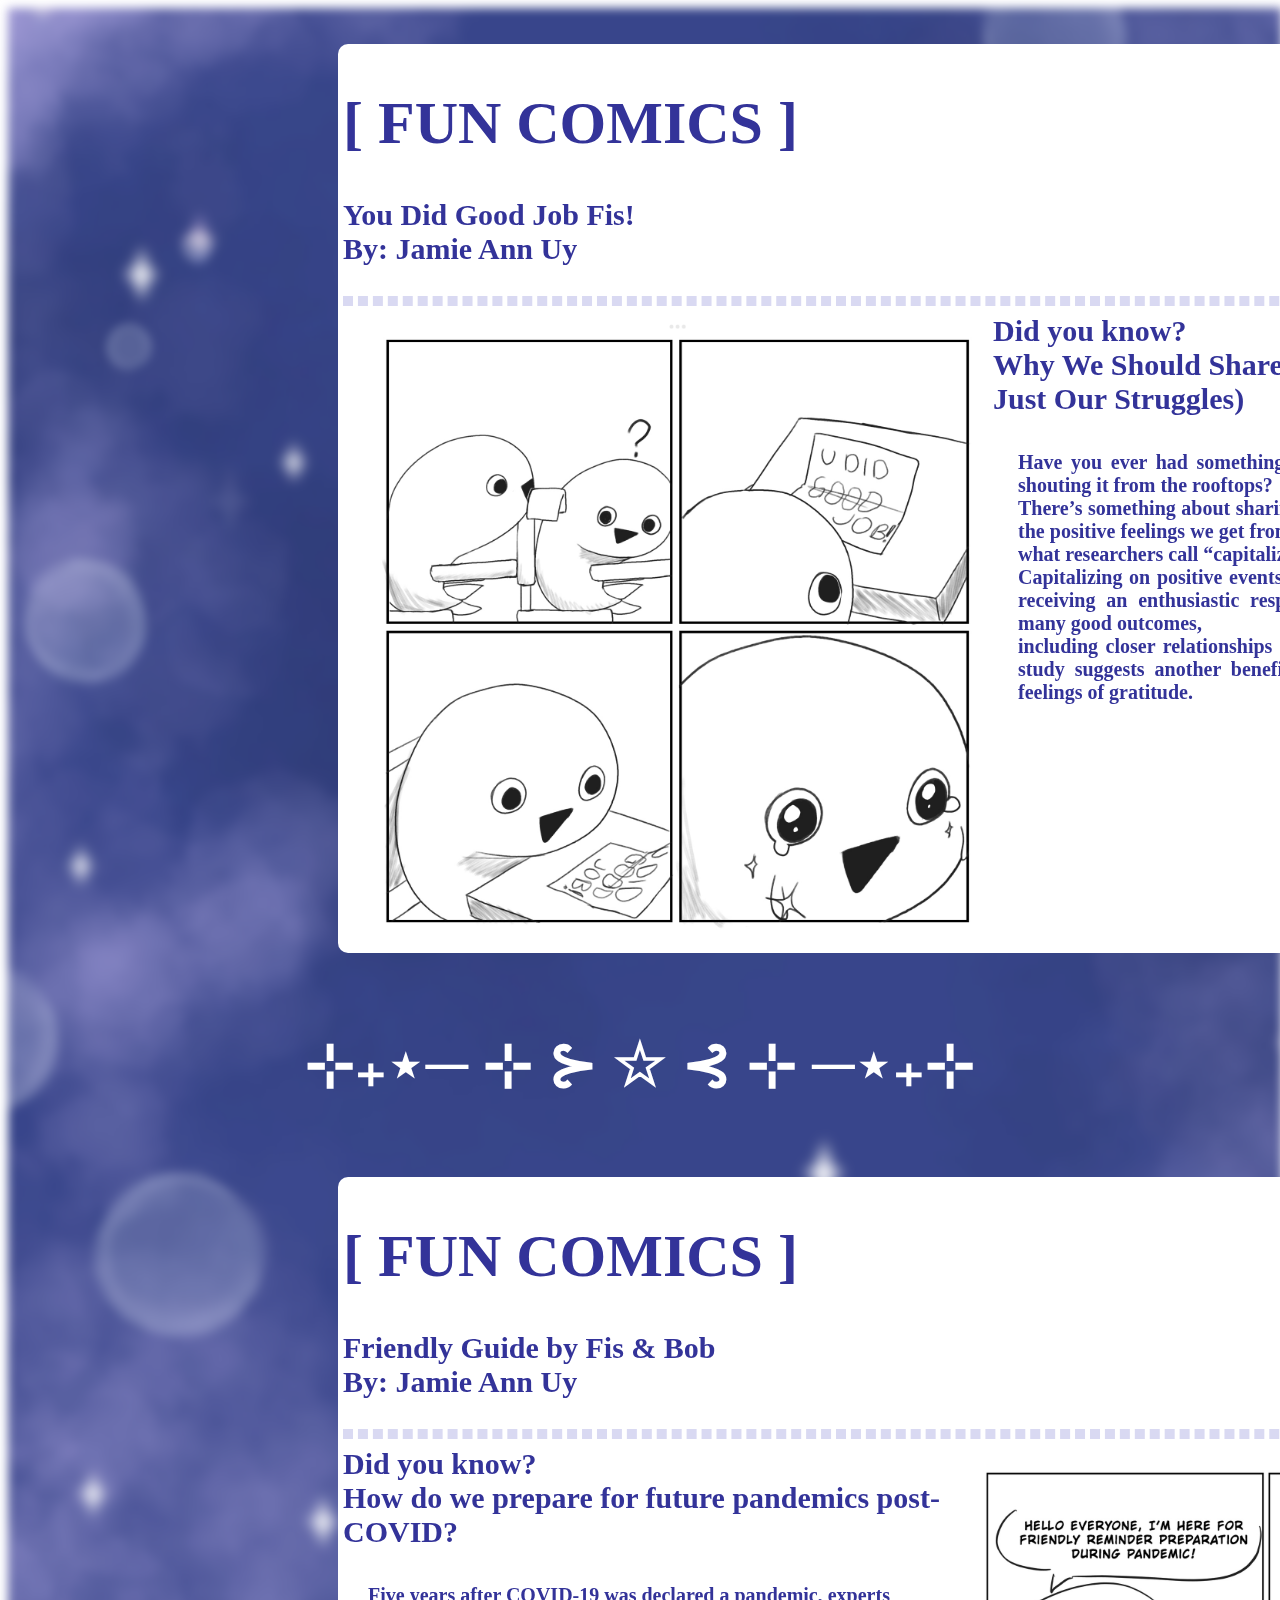
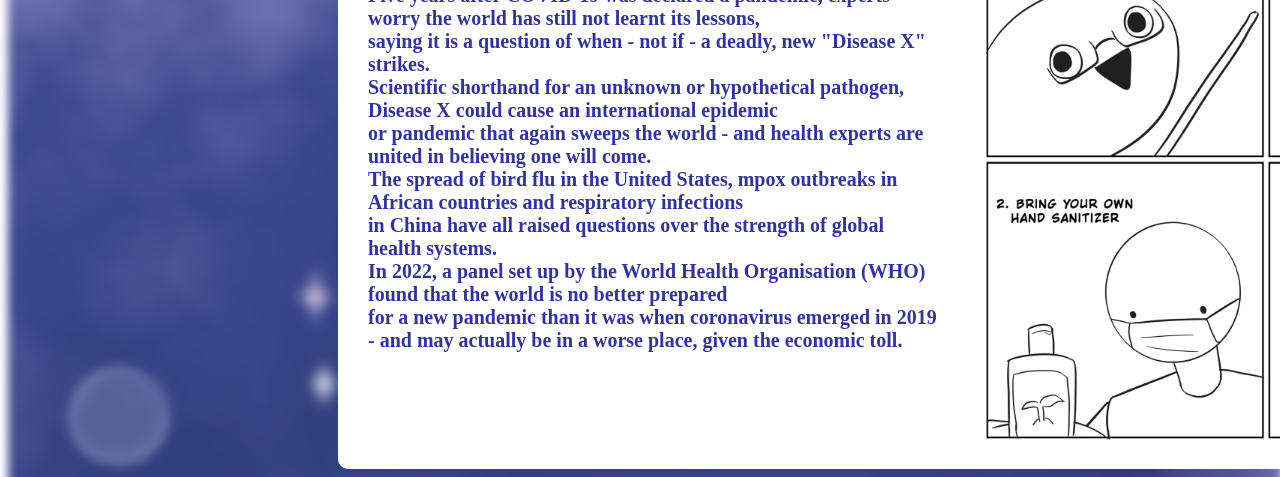
<file: comics.html>
<html>
<title>Comics</title>
<head>
<style>
	div.background{
	  position: fixed;
	  height: 320%;
	  width: 99.5%;
	  background-image: url("IMG_0406.jpeg");
	  background-size: cover;
	  background-position: center;
	  filter: blur(5px);
	  z-index: -1;
	}
	
	div.csborder1{
	margin-left:330px;
	width:1250;
	border: 0px solid;
	border-radius:10px;
	padding:5px;
	background-color:white;
	text-align:left;
	}
	
	p.comic1,h4{
	margin-left:20px;
	border: 0px solid;
	border-radius:10px;
	padding:5px;
    }
	
	.border-hr-dashed{
		border: 5px dashed #d9d9f2;
	}
	
	h1{
	color:#333399;
	font-family: Cursive;
	font-size:60;
	}
	
	h3{
	color:#333399;
	font-family:Cursive;
	font-size:30;
	}
	
	h4{
	color:#333399;
	font-family:Cursive;
	font-size:20;
	}
	
	a{
	text-decoration:none;
    }
</style>
</head>

<body>
<div class="background"></div>
<br></br>
  <div class="csborder1">
    <h1 style="text-align:left;">[ FUN COMICS ]</h1>
	 <h3 style="text-align:left;">You Did Good Job Fis!<br>By: Jamie Ann Uy</h3>
	   <hr class="border-hr-dashed">
	    <table width="100%"; cellpadding=0; cellspacing=0 border=0>
	     <tr>
	       <td width="20%" valign="top" align="left">
		        <a href="IMG_0426.jpeg">
	         <p class="comic1"><img src="IMG_0426.jpeg" width=620></p>
			    </a>
		   </td>
	       <td width="90%" valign="top" align="left">
		        <a href="https://greatergood.berkeley.edu/article/item/why_we_should_share_our_good_news_not_just_our_struggles">
		          <h3 style="text-align:left;">Did you know?<br>Why We Should Share Our Good News (Not Just Our Struggles)</h3>
			    </a>
				<h4 style="text-align:justify;">
				 Have you ever had something good happen to you and felt like shouting it from the rooftops? <br>
				 There’s something about sharing good news that seems to enhance the positive feelings we get from happy events in our lives, which is what researchers call “capitalization.”<br>
				 Capitalizing on positive events by sharing them with others—and receiving an enthusiastic response in return—has been tied to many good outcomes,<br>
				 including closer relationships and greater happiness. Now, a new study suggests another benefit of sharing the good stuff: more feelings of gratitude.
				</h4>
		    </td>
		  </tr>
		</table>
  </div>
 <br></br>
<h1 style="color:white; text-align:center;">⊹₊⋆─ ⊹ ⊱ ☆ ⊰ ⊹ ─⋆₊⊹</h1>
 <br></br>
  <div class="csborder1">
    <h1 style="text-align:left;">[ FUN COMICS ]</h1>
	 <h3 style="text-align:left;">Friendly Guide by Fis & Bob <br>By: Jamie Ann Uy</h3>
	   <hr class="border-hr-dashed">
	    <table width="100%"; cellpadding=0; cellspacing=0 border=0>
	     <tr>
		    <td width="70%" valign="top" align="left">
		        <a href="https://www.context.news/money-power-people/is-the-world-ready-for-another-pandemic">
		          <h3 style="text-align:left;">Did you know?<br>How do we prepare for future pandemics post-COVID?</h3>
			    </a>
				<h4 style="text-align:left;">
				 Five years after COVID-19 was declared a pandemic, experts worry the world has still not learnt its lessons,<br> saying it is a question of when - not if - a deadly, new "Disease X" strikes.<br>
				 Scientific shorthand for an unknown or hypothetical pathogen, Disease X could cause an international epidemic <br>or pandemic that again sweeps the world - and health experts are united in believing one will come.<br>
				 The spread of bird flu in the United States, mpox outbreaks in African countries and respiratory infections <br>in China have all raised questions over the strength of global health systems.<br>
				 In 2022, a panel set up by the World Health Organisation (WHO) found that the world is no better prepared <br>for a new pandemic than it was when coronavirus emerged in 2019 - and may actually be in a worse place, given the economic toll.<br>
				</h4>
		    </td>
	        <td width="20%" valign="top" align="right">
		        <a href="IMG_0426.jpeg">
	         <p class="comic1"><img src="IMG_0436.jpeg" width=620></p>
			    </a>
		    </td>
		  </tr>
		</table>
   </div>
</body>
</html>
</file>
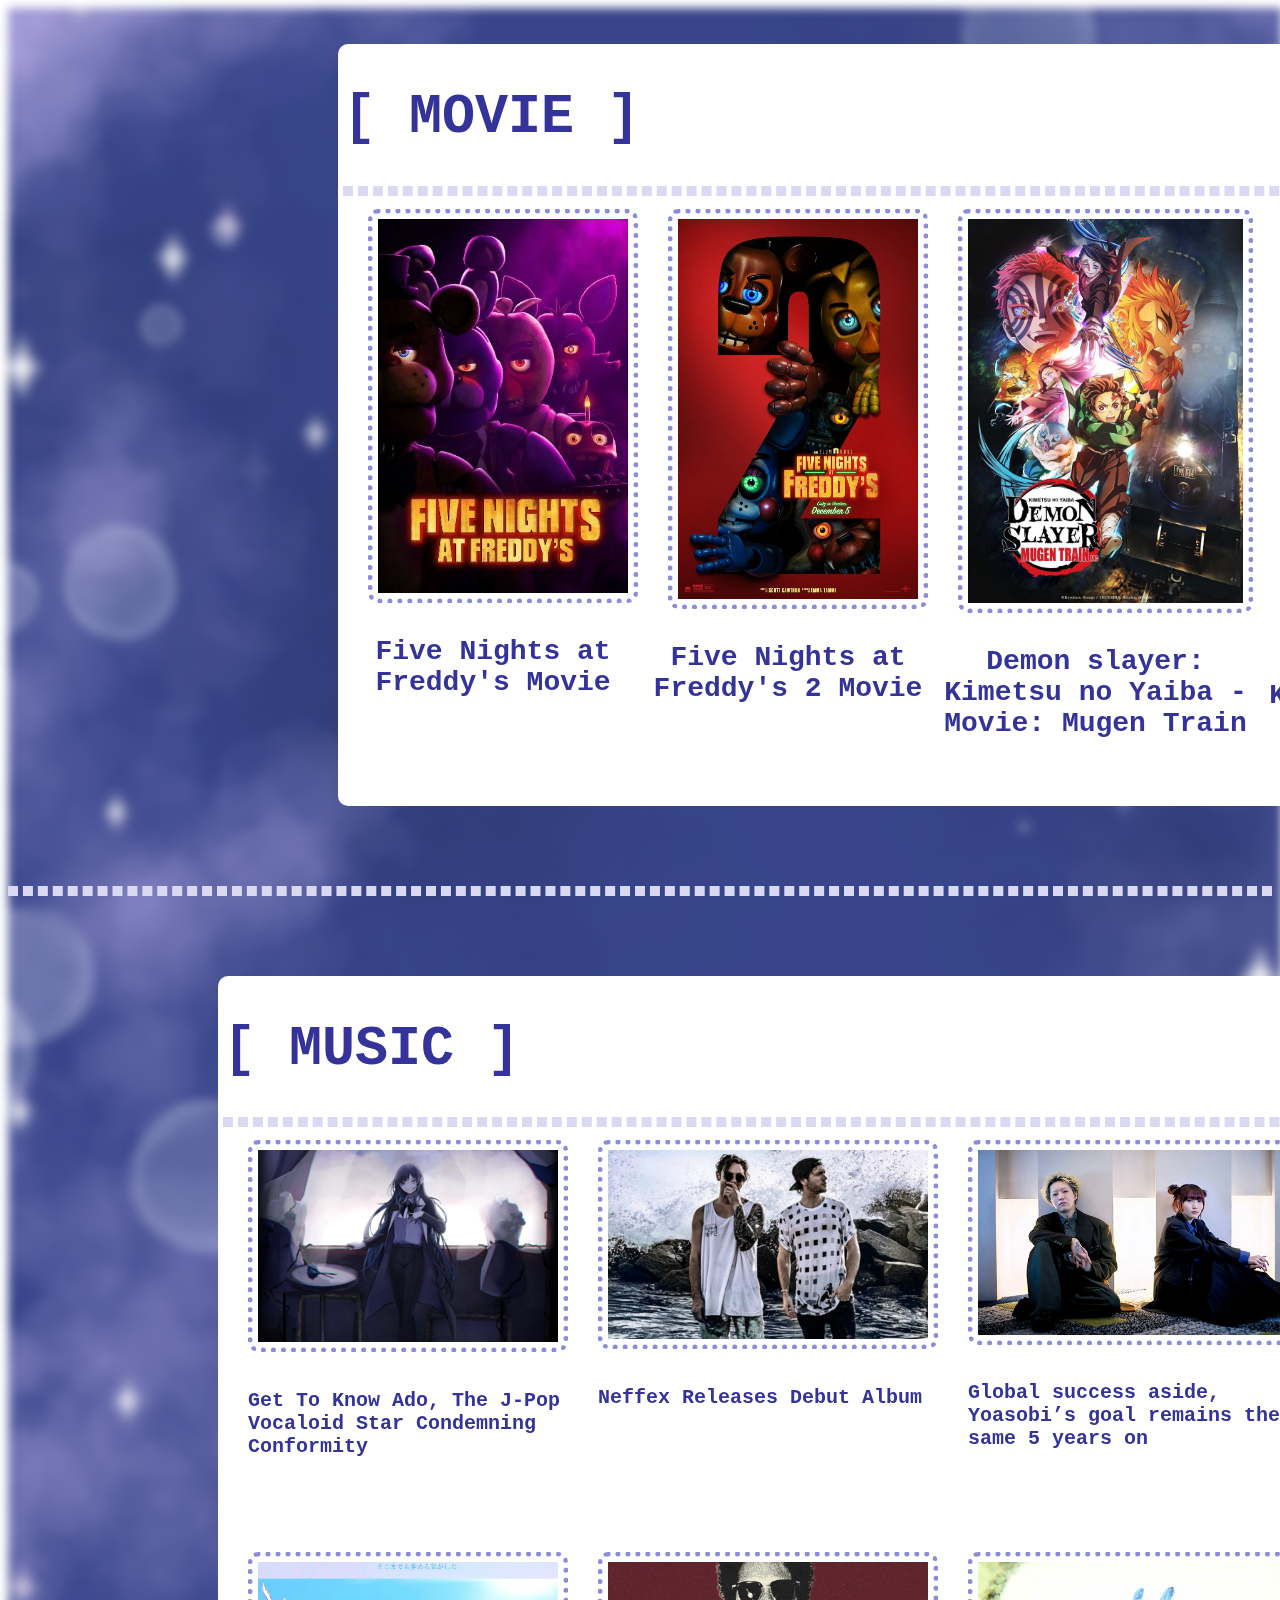
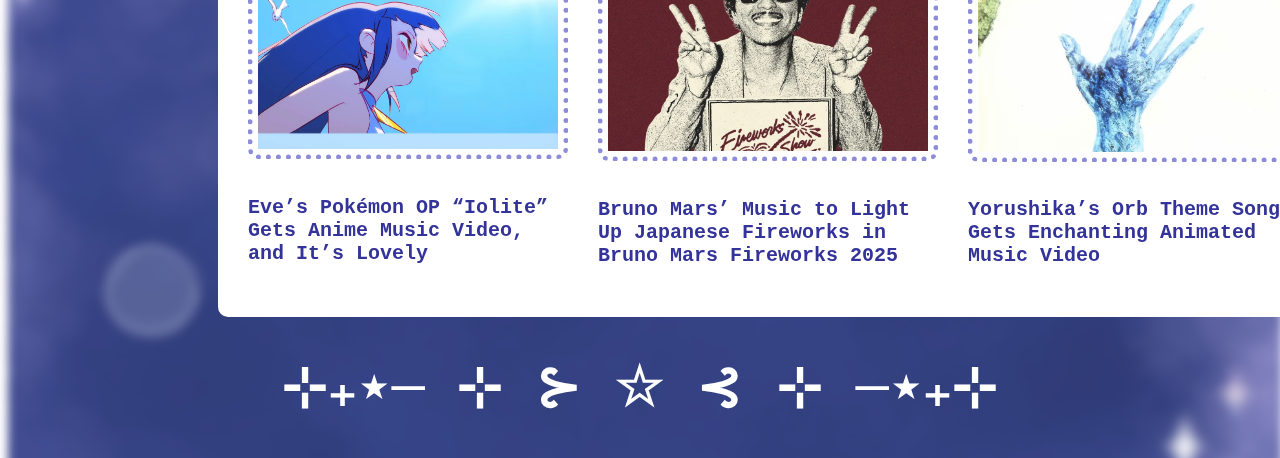
<file: entertainment.html>
<html>
<title>entertainment (movie and music)</title>
<head>
<link rel="stylesheet" type="text/css" href="button-entertainment.css">
<style>
	div.background{
	  position: fixed;
	  height: 300%;
	  width: 99.5%;
	  background-image: url("IMG_0406.jpeg");
	  background-size: cover;
	  background-position: center;
	  filter: blur(5px);
	  z-index: -1;
	}
	
	h1{
	color:#333399;
	font-family:Courier;
	font-size:55;
	}
	
	h3{
	color:#333399;
	font-family:Courier;
	font-size:28;
	}
	
	h4{
	color:#333399;
	font-family:Courier;
	font-size:20;
	}
	
	.border-hr-dashed{
		border: 5px dashed #d9d9f2;
	}
</style>
</head>
<body>
<div class="background"></div>
<br></br>
  <div class="enborder1">
    <h1 style="text-align:left;">[ MOVIE ]</h1>
	  <hr class="border-hr-dashed">
	    <table width="30%"; cellpadding=0; cellspacing=0 border=0>
	     <tr>
	       <td width="20%" valign="top" align="left">
		    <a href="https://freddy-fazbears-pizza.fandom.com/wiki/Five_Nights_at_Freddy%27s_(Film)">
	         <p class="movie1"><img src="IMG_0383.jpeg" width=250 class="image"></p>
			     <h3><center>Five Nights at Freddy's Movie</center></h3>
			   </a>
		   </td>
		   <td width="20%" valign="top" align="left">
		    <a href="https://freddy-fazbears-pizza.fandom.com/wiki/Five_Nights_at_Freddy%27s_2_(Film)">
	         <p class="movie2"><img src="IMG_0384.jpeg" width=240 class="image"> </p>
			     <h3><center>Five Nights at Freddy's 2 Movie</center></h3>
			   </a>
		   </td>
		   <td width="20%" valign="top" align="left">
		    <a href="https://www.themoviedb.org/movie/635302">
	         <p class="movie3"><img src="IMG_0397.jpeg" width=275 class="image"> </p>
			     <h3><center>Demon slayer: Kimetsu no Yaiba - Movie: Mugen Train</center></h3>
			   </a>
		   </td>
		   <td width="20%" valign="top" align="left">
		    <a href="https://www.boxofficemojo.com/title/tt32820897/">
	         <p class="movie4"><img src="IMG_0391.jpeg" width=275 class="image"> </p>
			     <h3><center>Demon slayer: Kimetsu no Yaiba - Movie: Infinity castle part 1</center></h3>
			   </a>
		   </td>
		 </tr>
		</table>
  </div>
  <br></br><br></br>
  <hr class="border-hr-dashed">
  <br></br><br></br>
  <div class="enborder2">
    <h1 style="text-align:left;">[ MUSIC ]</h1>
	  <hr class="border-hr-dashed">
	  <table width="30%"; cellpadding=0; cellspacing=0 border=0>
	     <tr>
	       <td width="20%" valign="top" align="left">
		    <a href="https://www.grammy.com/news/get-to-know-ado-j-pop-vocaloid-star-new-album-zanmu">
	         <p class="music1"><img src="IMG_0410.jpeg" width=300 class="image"></p>
			     <h4>Get To Know Ado, The J-Pop Vocaloid Star Condemning Conformity</h4>
			   </a>
		   </td>
		   <td width="20%" valign="top" align="left">
		    <a href="https://www.the360mag.com/neffex-releases-debut-album/">
	         <p class="music2"><img src="IMG_0402.jpeg" width=320 class="image"> </p>
			     <h4>Neffex Releases Debut Album</h4>
			   </a>
		   </td>
		   <td width="20%" valign="top" align="left">
		    <a href="https://www.asahi.com/ajw/articles/15499926">
	         <p class="music3"><img src="IMG_0414.jpeg" width=330 class="image"> </p>
			     <h4>Global success aside, Yoasobi’s goal remains the same 5 years on</h4>
			   </a>
		   </td>
		   <td width="20%" valign="top" align="left">
		    <a href="https://www.grammy.com/news/imagine-dragons-songs-stories-believer-radioactive-thunder-enemy-mercury-act-1-2-new-album-2022-dan-reynolds-interview">
	         <p class="music4"><img src="IMG_0415.jpeg" width=300 class="image"> </p>
			     <h4>Inside Imagine Dragons' Biggest Hits: Dan Reynolds Details How "Believer," "Radioactive" & More Came To Be</h4>
			   </a>
		   </td>
		 </tr>
		</table>
	<br>
	  <table width="30%"; cellpadding=0; cellspacing=0 border=0>
	     <tr>
	       <td width="20%" valign="top" align="left">
		    <a href="https://anitrendz.net/news/2025/11/01/eves-pokemon-op-iolite-gets-anime-music-video-and-its-lovely">
	         <p class="music1"><img src="IMG_0416.jpeg" width=300 class="image"></p>
			     <h4>Eve’s Pokémon OP “Iolite” Gets Anime Music Video, and It’s Lovely</h4>
			   </a>
		   </td>
		   <td width="20%" valign="top" align="left">
		    <a href="https://niewmedia.com/en/news/080528/">
	         <p class="music2"><img src="IMG_0417.jpeg" width=320 class="image"> </p>
			     <h4>Bruno Mars’ Music to Light Up Japanese Fireworks in Bruno Mars Fireworks 2025</h4>
			   </a>
		   </td>
		   <td width="20%" valign="top" align="left">
		    <a href="https://anitrendz.net/news/2025/02/25/yorushikas-orb-theme-song-gets-enchanting-animated-music-video/">
	         <p class="music3"><img src="IMG_0418.jpeg" width=330 class="image"> </p>
			     <h4>Yorushika’s Orb Theme Song Gets Enchanting Animated Music Video</h4>
			   </a>
		   </td>
		   <td width="20%" valign="top" align="left">
		     <a href="https://therockrevival.com/rock-news/download-festival-2026-lineup-limp-bizkit-guns-n-roses-linkin-park-set-to-headline/">
	         <p class="music4"><img src="IMG_0419.jpeg" width=320 class="image"> </p>
			     <h4>Download Festival 2026 Lineup: Limp Bizkit, Guns N’ Roses, Linkin Park Set to Headline</h4>
			   </a>
		   </td>
		 </tr>
		</table>
  </div>
<h1 style="color:white; text-align:center;">⊹₊⋆─ ⊹ ⊱ ☆ ⊰ ⊹ ─⋆₊⊹</h1>
</body>
</html>
</file>
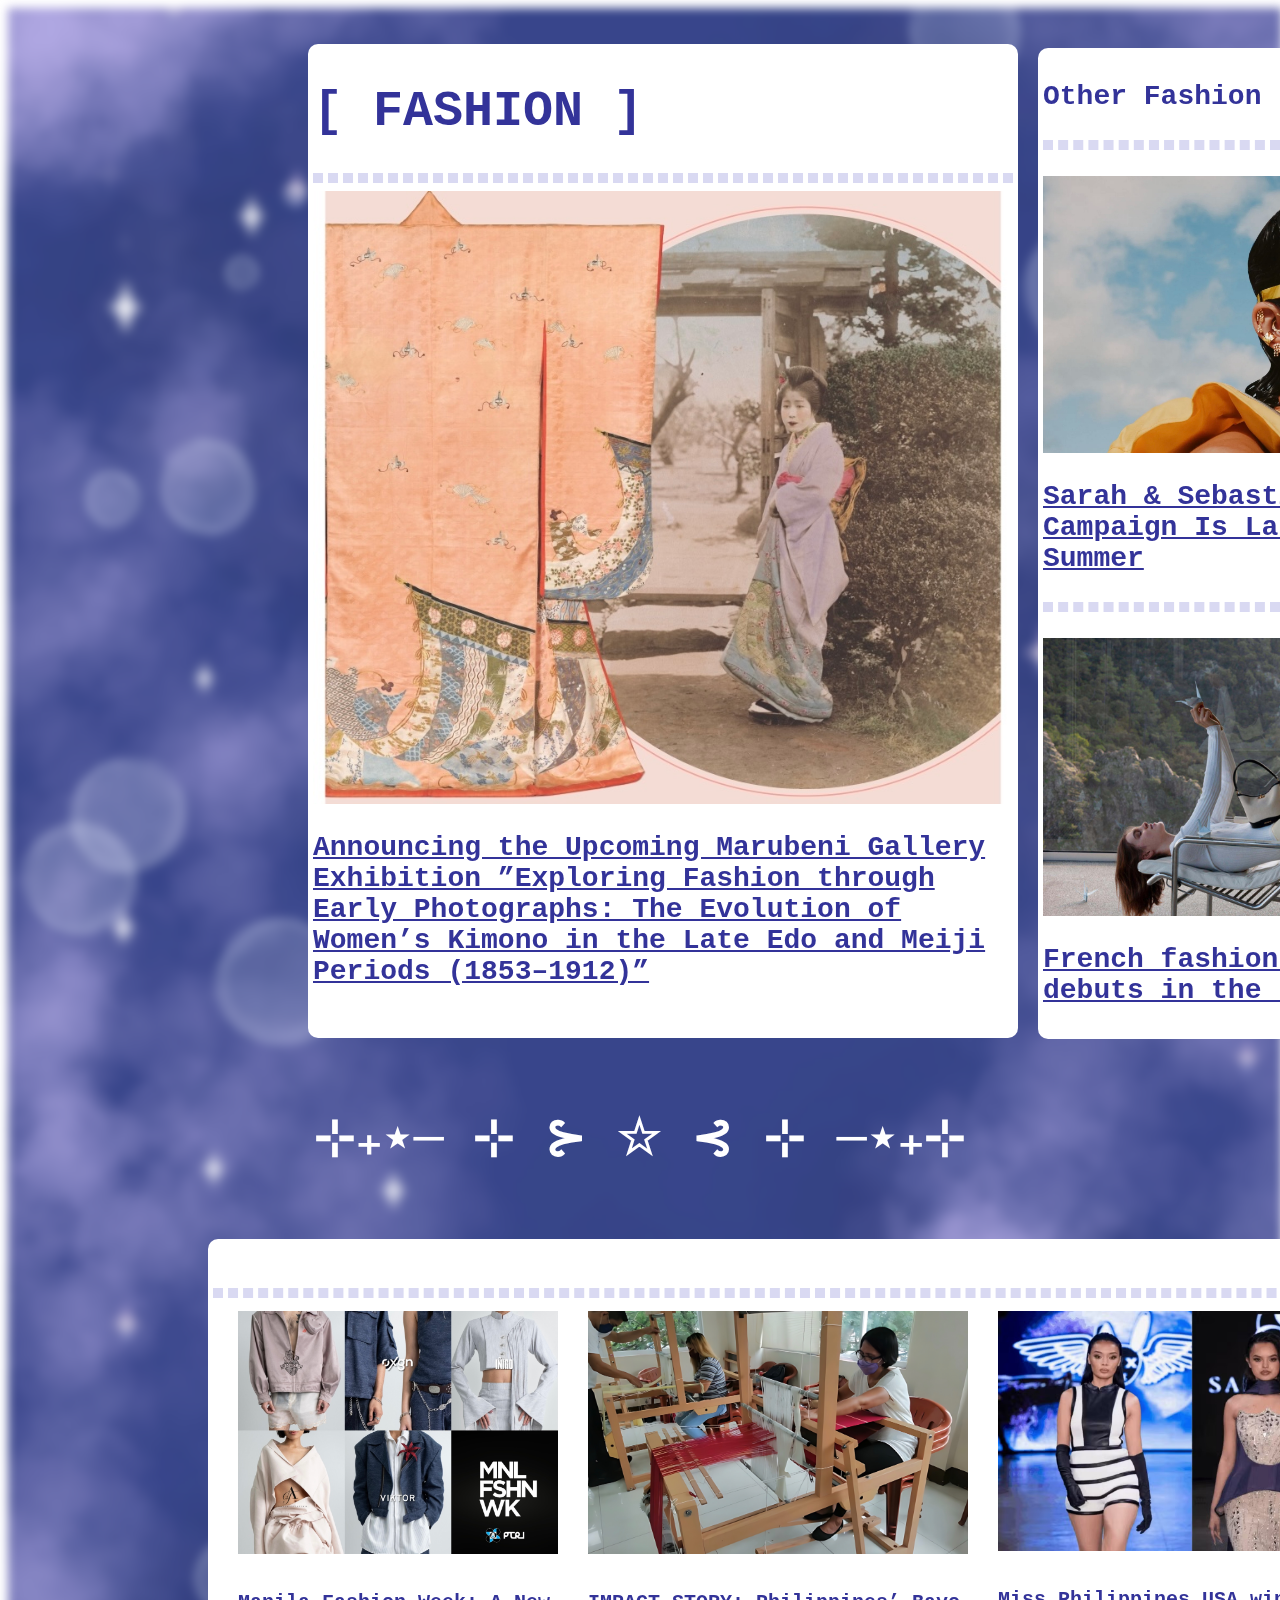
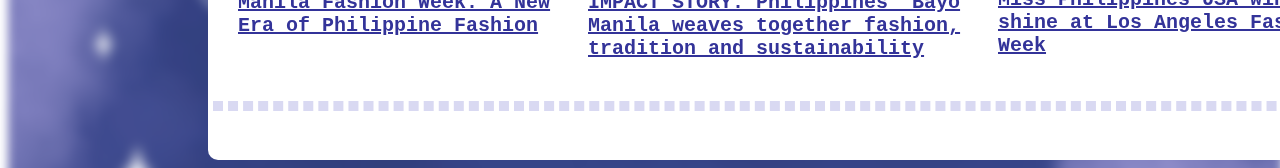
<file: fashion.html>
<html>
<title>Fashion</title>
<link rel="stylesheet" type="text/css" href="button-fashion.css">
<head>
<style>
div.background{
	  position: fixed;
	  height: 250%;
	  width: 99.5%;
	  background-image: url("IMG_0406.jpeg");
	  background-size: cover;
	  background-position: center;
	  filter: blur(5px);
	  z-index: -1;
	}
	
	h1{
	color:#333399;
	font-family:Courier;
	font-size:50;
	}
	
	h3{
	color:#333399;
	font-family:Courier;
	font-size:28;
	}
	
	h4{
	color:#333399;
	font-family:Courier;
	font-size:20;
	}
	
	.border-hr-dashed{
		border: 5px dashed #d9d9f2;
	}
</style>
</head>

<body>
<div class="background"></div>
<br><br>
	<div class="fashionborder1">
	   <h1 style="text-align:left;">[ FASHION ]</h1>
	     <hr class="border-hr-dashed">
	     <img src="IMG_0444.jpeg" width=700>
	  <a href="https://www.marubeni.com/en/news/2025/info/00036.html">
	  <h3 style="text-align:left;"><u>Announcing the Upcoming Marubeni Gallery Exhibition ”Exploring Fashion through Early Photographs: The Evolution of Women’s Kimono in the Late Edo and Meiji Periods (1853–1912)”</u></h3></a>
	  <br>
	</div>
	<div class="fashionborder2">
	  <h3 style="text-align:left;">Other Fashion</h3>
	     <hr class="border-hr-dashed"><br>
		  <a href="https://www.elle.com.au/fashion/fashion-and-beauty-news-november-2025/">
	     <img src="IMG_0445.jpeg" width=500>
	  <h3 style="text-align:left;"><u>Sarah & Sebastian’s Holiday Campaign Is Launching Us Into Summer</u></h3></a>
	     <hr class="border-hr-dashed"><br>
		 <a href="https://insideretail.asia/2025/06/25/french-fashion-label-sandro-debuts-in-the-philippines/">
		 <img src="IMG_0446.png" width=500>
	  <h3 style="text-align:left;"><u>French fashion label Sandro debuts in the Philippines</u></h3></a>
	</div>
	<br><br>
	<h1 style="color:white; text-align:center;">⊹₊⋆─ ⊹ ⊱ ☆ ⊰ ⊹ ─⋆₊⊹</h1>
	<br><br>
	<div class="fashionborder3">
	<br></br>
	     <hr class="border-hr-dashed">
		<table width="30%"; cellpadding=0; cellspacing=0 border=0>
	     <tr>
	       <td width="20%" valign="top" align="left">
		  <a href="https://philippinesgraphic.com.ph/2025/09/27/manila-fashion-week-a-new-era-of-philippine-fashion/">
	     <p class="fashion1"><img src="IMG_0449.jpeg" width=320>
	  <h4 style="text-align:left;"><u>Manila Fashion Week: A New Era of Philippine Fashion</u></h4></a>
	  <td width="20%" valign="top" align="left">
	      <a href="https://unglobalcompact.org/take-action/impact/philippines-bayo-manila-weaves-together-fashion-tradition-and-sustainability">
	     <p class="fashion2"><img src="IMG_0453.jpeg" width=380>
	  <h4 style="text-align:left;"><u>IMPACT STORY: Philippines’ Bayo Manila weaves together fashion, tradition and sustainability</u></h4></a>
	  <td width="20%" valign="top" align="left">
	      <a href="https://usa.inquirer.net/182334/miss-philippines-usa-winners-shine-at-los-angeles-fashion-week">
	     <p class="fashion3"><img src="IMG_0451.jpeg" width=390>
	  <h4 style="text-align:left;"><u>Miss Philippines USA winners shine at Los Angeles Fashion Week</u></h4></a>
	  <td width="20%" valign="top" align="left">
	      <a href="https://www.preview.ph/fashion/boggi-milano-flagship-store-philippines-a4573-20241024">
	     <p class="fashion4"><img src="IMG_0452.jpeg" width=270>
	  	  <h4 style="text-align:left;"><u>Boggi Milano Opens First Flagship Store in the Philippines</u></h4></a>
	     </tr>
		</table>
	  <hr class="border-hr-dashed">
	  <br></br>
	</div>
</body>
</html>
</file>
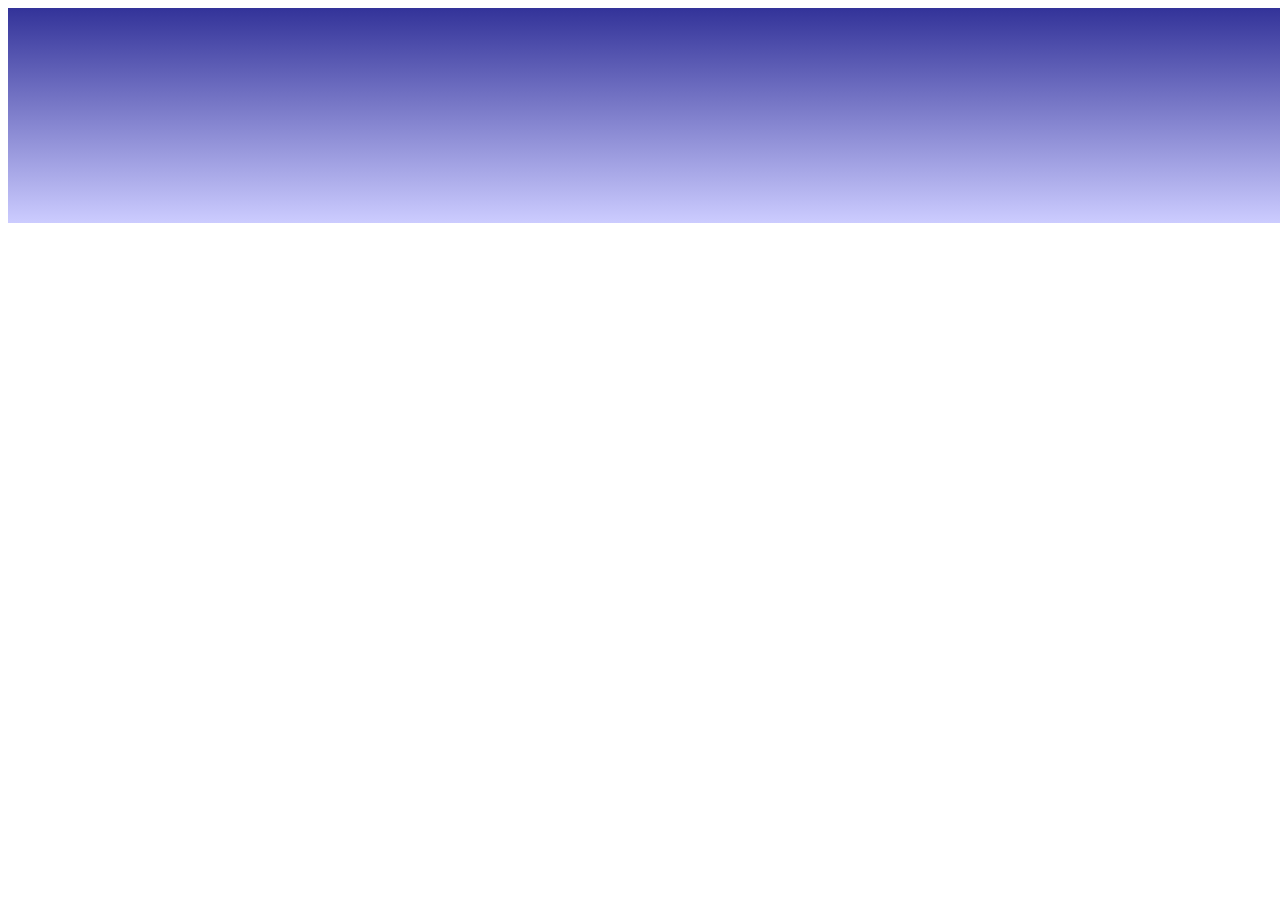
<file: index1.html>
<html>
<head>
<title>Kotori News</title>
<link rel="stylesheet" type="text/css" href="button.css">
</head>
<style>
	#grad1{
	  background-color: #333399;
	  background-image: linear-gradient(to top, #ccccff, #333399);
	  width: 1000vh;
	  background-repeat: no-repeat;
	}
</style>
<body>
<div id="grad1">
<table bordercolor=black border=0 cellpadding=30 cellspacing=10 align=center>
<tr>
	<th>
	<a class="logo" target="bottom" href="index2.html">
	<img src="IMG_0379.png" width=200>
	</a>
	</th>
	<th><p class="text"><a href="entertainment.html" target="bottom">Entertainment</a></th></p>
	<th><p class="text"><a href="comics.html" target="bottom">Comics</a></th></p>
	<th><p class="text"><a href="fashion.html" target="bottom">Fashion</a></th></p>
	<th><p class="text"><a href="sports.html" target="bottom">Sports</a></th><p>
</tr>
</table>
</div>
</body>
</html>
</file>
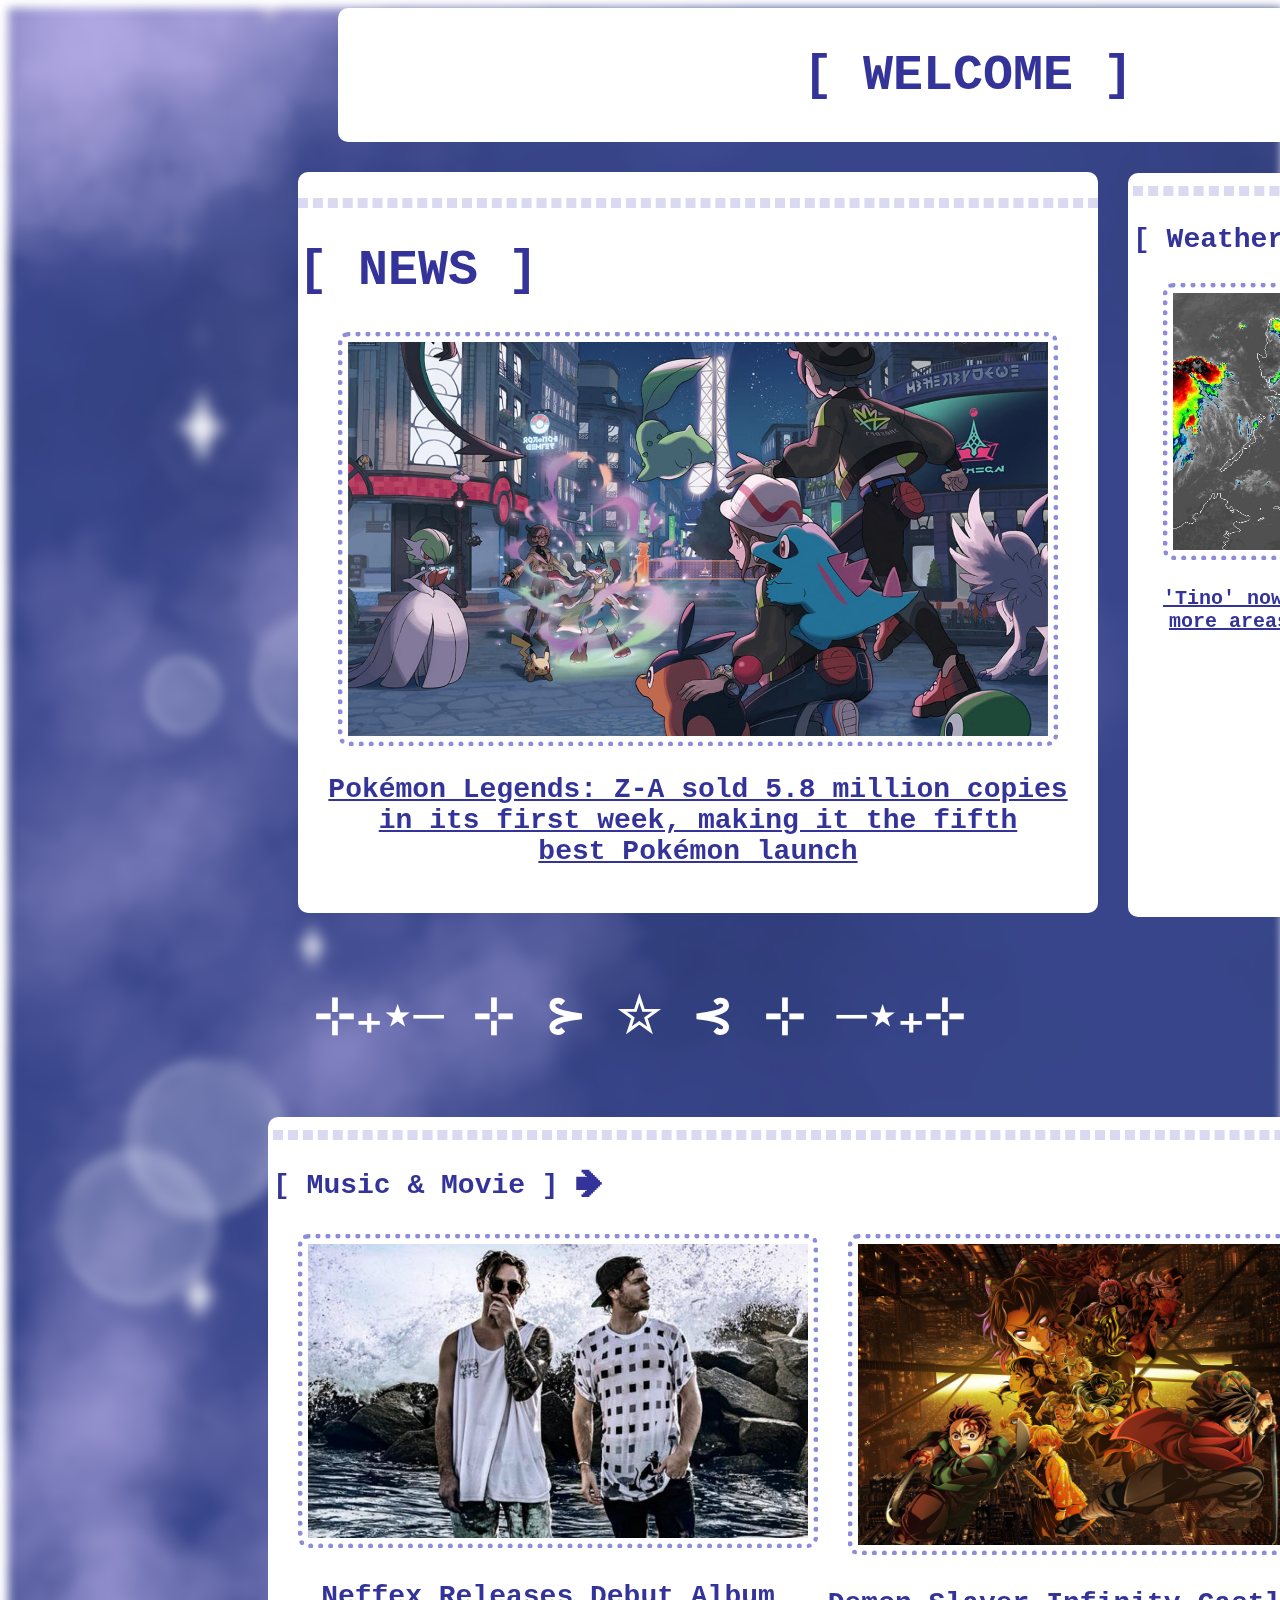
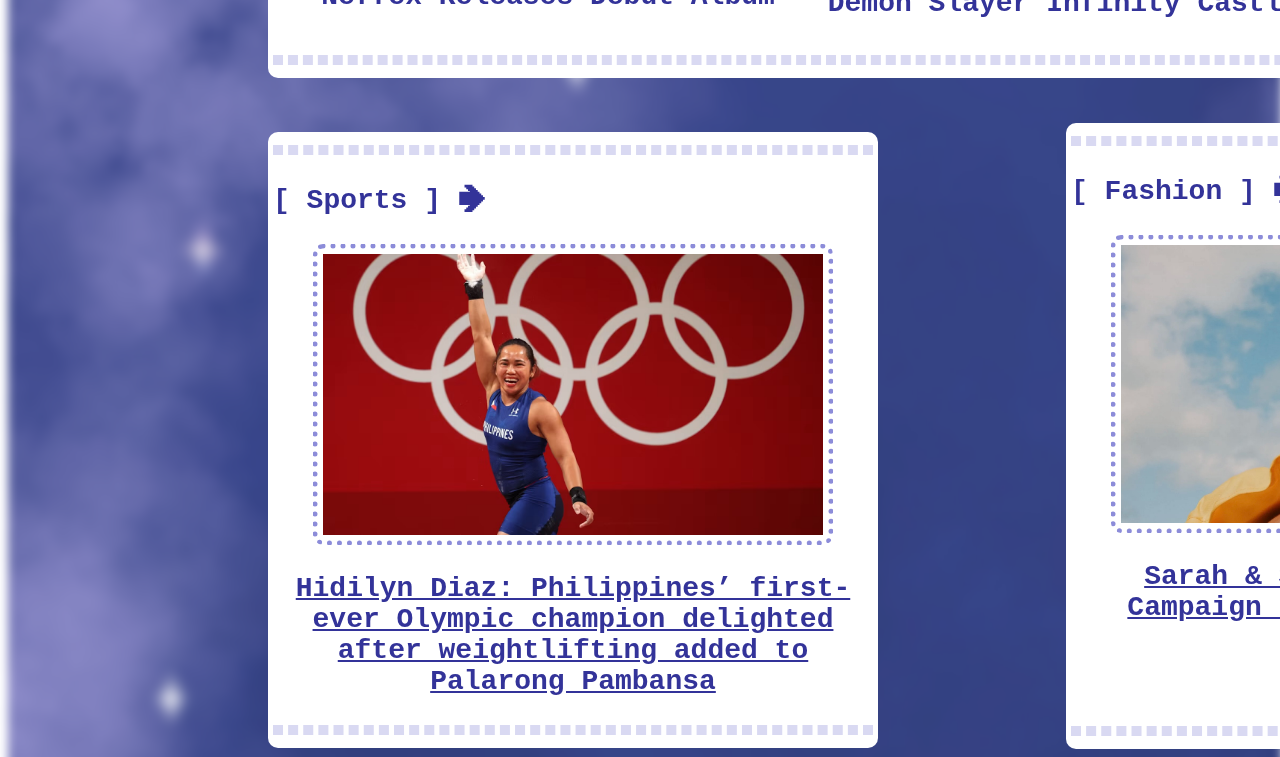
<file: index2.html>
<html>
<head>
<title>Home Landing</title>
<link rel="stylesheet" type="text/css" href="buttonhome.css">
<style>
	div.background{
	  position: fixed;
	  height: 350%;
	  width: 99.5%;
	  background-image: url("IMG_0406.jpeg");
	  background-size: cover;
	  background-repeat:no-repeat;
	  filter: blur(5px);
	  z-index: -1;
	}
	
	h1{
	color:#333399;
	font-family:Courier;
	font-size:50;
	}
	
	h3{
	color:#333399;
	font-family:Courier;
	font-size:28;
	}
	
	h4{
	color:#333399;
	font-family:Courier;
	font-size:20;
	}
	
	.border-hr-dashed{
		border: 5px dashed #d9d9f2;
	}
</style>
</head>
<body>
<div class="background"></div>
	<div class="border">
	  <h1 style="text-align:center;">[ WELCOME ]</h1>
	</div>
	<div class="bordernews"> 
	<br>
	 <hr class="border-hr-dashed">
	  <h1 style="text-align:left;">[ NEWS ]</h1>
	  <a href="https://geekculture.co/pokemon-legends-z-a-sells-5-8-million-units-in-launch-week/">
	    <center><img src="IMG_0400.jpeg" width=700 alt="pokemon za legend" class="image"></center>
	  <h3 style="text-align:center;"><u>Pokémon Legends: Z-A sold 5.8 million copies <br>in its first week, making it the fifth <br>best Pokémon launch</u></h3></a>
	  <br>
	</div>
	<div class="borderweather">
	  <hr class="border-hr-dashed">
	   <h3 style="text-align:left;">[ Weather ]</h3>
	    <a href="https://www.pagasa.dost.gov.ph/tropical-cyclone/severe-weather-bulletin">
		 <center><img src="IMG_0401.jpeg" width=400 alt="wlang pasok" class="image"></center>
	    <h4 style="text-align:center;"><u>'Tino' now a severe tropical storm; more areas under wind signal No. 1</u></h4></a>
	</div>
   <br><br>
   <h1 style="color:white; text-align:center;">⊹₊⋆─ ⊹ ⊱ ☆ ⊰ ⊹ ─⋆₊⊹</h1>
   <br><br>
    <div class="border1">
	  <hr class="border-hr-dashed">
	  <a href="entertainment.html">
	  <h3 style="text-align:left;">[ Music & Movie ] 🢂 </h3>
	  </a>
	    <table width="30%"; cellpadding=0; cellspacing=0 border=0>
	     <tr>
	       <td width="20%" valign="top" align="left">
		    <a href="https://www.the360mag.com/neffex-releases-debut-album/">
	         <p class="music1"><img src="IMG_0402.jpeg" width=500 class="image"></p>
			     <h3><center>Neffex Releases Debut Album</center></h3>
			   </a>
		   </td>
		   <td width="20%" valign="top" align="left">
		    <a href="https://www.boxofficemojo.com/title/tt32820897/">
	         <p class="movie1"><img src="Demonslayer-layout.jpeg" width=430 class="image"> </p>
			     <h3><center>Demon Slayer Infinity Castle</center></h3>
			   </a>
		   </td>
		 </tr>
		</table>
		<hr class="border-hr-dashed">
	</div>
	<br><br><br>
	<div class="border2">
	  <hr class="border-hr-dashed">
	    <a href="sports.html">
	      <h3 style="text-align:left;">[ Sports ] 🢂 </h3>
	    </a>
	  <a href="https://www.olympics.com/en/news/hidilyn-diaz-philippines-olympic-champion-weightlifting-added-palarong-pambansa">
	  <center><img src="IMG_0455.jpeg" width=500 class="image"></center>
	  <h3 style="text-align:center;"><u>Hidilyn Diaz: Philippines’ first-ever Olympic champion delighted after weightlifting added to Palarong Pambansa</u></h3></a>
	  <hr class="border-hr-dashed">
	</div>
	<div class="border3">
	  <hr class="border-hr-dashed">
	    <a href="fashion.html">
	      <h3 style="text-align:left;">[ Fashion ] 🢂 </h3>
	    </a>
	  <a href="https://www.elle.com.au/fashion/fashion-and-beauty-news-november-2025/">
	  <center><img src="IMG_0445.jpeg" width=500 class="image"></center>
	  <h3 style="text-align:center;"><u>Sarah & Sebastian’s Holiday Campaign Is Launching Us Into Summer</u></h3><br><br></a>
	  <hr class="border-hr-dashed">
	</div>
</body>
</html>
</file>
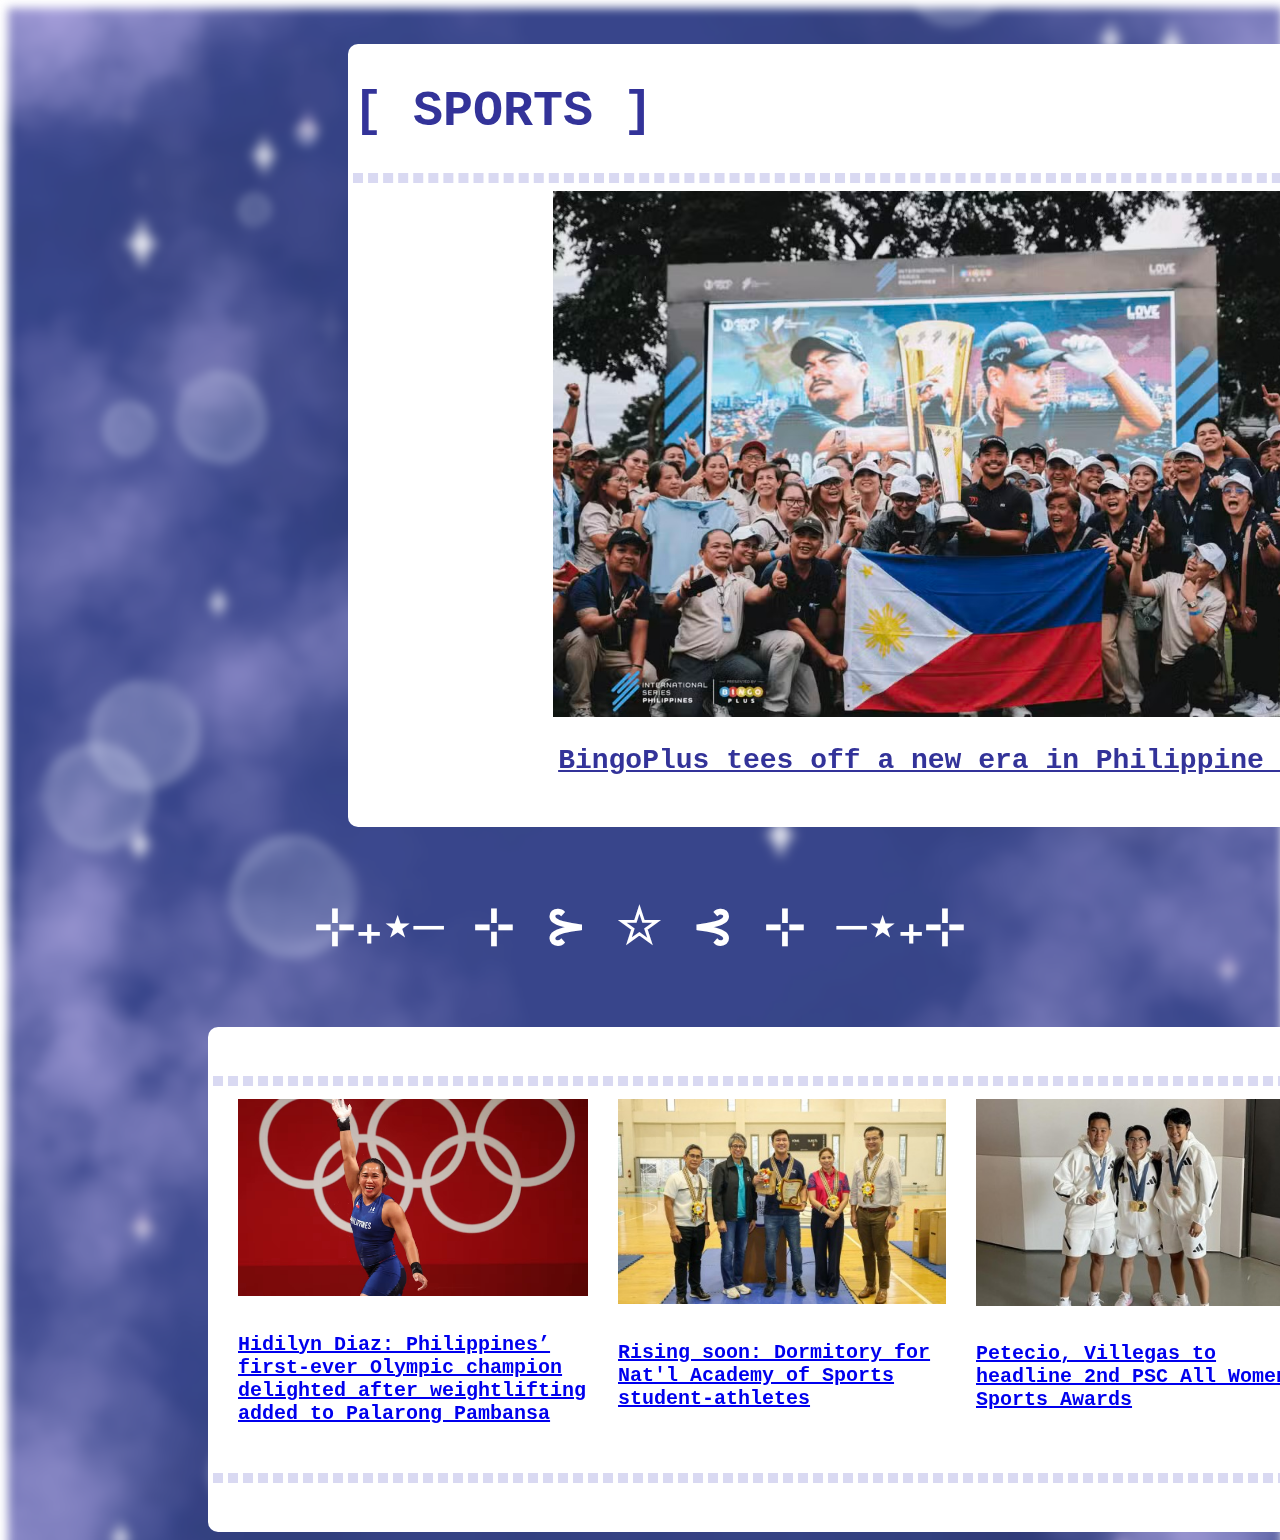
<file: sports.html>
<html>
<title>Sports</title>
<head>
<link rel="stylesheet" type="text/css" href="button-sports.css">
<style>
div.background{
	  position: fixed;
	  height: 230%;
	  width: 99.5%;
	  background-image: url("IMG_0406.jpeg");
	  background-size: cover;
	  background-position: center;
	  filter: blur(5px);
	  z-index: -1;
	}
	
	h1{
	color:#333399;
	font-family:Courier;
	font-size:50;
	}
	
	h3{
	color:#333399;
	font-family:Courier;
	font-size:28;
	}
	
	h4{
	color:#333399;
	font-family:Courier;
	font-size:20;
	}
	
	.border-hr-dashed{
		border: 5px dashed #d9d9f2;
	}
</style>
</head>

<body>
<div class="background"></div>
<br><br>
	<div class="sportborder1">
	   <h1 style="text-align:left;">[ SPORTS ]</h1>
	     <hr class="border-hr-dashed">
	     <center><img src="IMG_0454.jpeg" width=800></center>
	  <a href="https://sports.inquirer.net/646970/bingoplus-tees-off-a-new-era-in-philippine-golf">
	  <h3 style="text-align:center;"><u>BingoPlus tees off a new era in Philippine golf</u></h3></a>
	  <br>
	</div>
	<br><br>
	<h1 style="color:white; text-align:center;">⊹₊⋆─ ⊹ ⊱ ☆ ⊰ ⊹ ─⋆₊⊹</h1>
	<br><br>
	<div class="sportborder2">
	<br></br>
	     <hr class="border-hr-dashed">
		<table width="30%"; cellpadding=0; cellspacing=0 border=0>
	     <tr>
	       <td width="20%" valign="top" align="left">
	     <p class="sport1"><img src="IMG_0455.jpeg" width=350>
	  <a href="https://www.olympics.com/en/news/hidilyn-diaz-philippines-olympic-champion-weightlifting-added-palarong-pambansa">
	  <h4 style="text-align:left;"><u>Hidilyn Diaz: Philippines’ first-ever Olympic champion delighted after weightlifting added to Palarong Pambansa</u></h4></a>
	  <td width="20%" valign="top" align="left">
	     <p class="sport2"><img src="IMG_0462.jpeg" width=328>
	  <a href="https://www.pna.gov.ph/articles/1252497">
	  <h4 style="text-align:left;"><u>Rising soon: Dormitory for Nat'l Academy of Sports student-athletes</u></h4></a>
	  <td width="20%" valign="top" align="left">
	     <p class="sport3"><img src="IMG_0456.jpeg" width=330>
	  <a href="https://www.pna.gov.ph/articles/1245872">
	  <h4 style="text-align:left;"><u>Petecio, Villegas to headline 2nd PSC All Women Sports Awards</u></h4></a>
	  <td width="20%" valign="top" align="left">
	     <p class="sport4"><img src="IMG_0457.jpeg" width=366>
	  <a href="https://www.olympics.com/en/news/curling-team-philippines-2025-asian-winter-games-schedule-watch">
	  <h4 style="text-align:left;"><u>Curling: Team Philippines at 2025 Asian Winter Games - Full schedule and when to watch live</u></h4></a>
	     </tr>
		</table>
	  <hr class="border-hr-dashed">
	  <br></br>
	</div>
</body>
</html>
</file>
<file: button-entertainment.css>
a
{
	text-decoration:none;
}
div.enborder1
{
	margin-left:330px;
	width:1250;
	border: 0px solid;
	border-radius:10px;
	padding:5px;
	background-color:white;
	text-align:left;
}
p.movie1,p.movie2,p.movie3,p.movie4
{
	margin-left:20px;
	border: 0px solid;
	border-radius:10px;
	padding:5px;
}
div.enborder2
{
	margin-left:210px;
	width:1490;
	border: 0px solid;
	border-radius:10px;
	padding:5px;
	background-color:white;
	text-align:left;
}
p.music1,p.music2,p.music3,p.music4,h4
{
	margin-left:20px;
	border: 0px solid;
	border-radius:10px;
	padding:5px;
}
img
{
	border: 5px dotted #8c8cd9;
	border-radius:10px;
	padding:5px;
}
.image
{
	transition: transform 0.3s ease-in-out, filter 0.3s ease-in-out;
}
.image:hover
{
	transform: scale(1.1);
	box-shadow:1px 1px 15px 2px gray;
}
</file>
<file: button-fashion.css>
a
{
	text-decoration:none;
}
div.fashionborder1
{
	margin-left:300px;
	width:700;
	border: 0px solid;
	border-radius:10px;
	padding:5px;
	background-color:white;
	text-align:left;
}
div.fashionborder2
{
	margin-left:1030px;
	margin-top:-990px;
	width:570;
	border: 0px solid;
	border-radius:10px;
	padding:5px;
	background-color:white;
	text-align:left;
}
div.fashionborder3
{
	margin-left:200px;
	width:1500;
	border: 0px solid;
	border-radius:10px;
	padding:5px;
	background-color:white;
	text-align:left;
}
p.fashion1,p.fashion2,p.fashion3,p.fashion4,h4
{
	margin-left:20px;
	border: 0px solid;
	border-radius:10px;
	padding:5px;
}
</file>
<file: button.css>
a.logo
{
	text-decoration:none;
	border-style:none;
}
a.logo:hover{
	border-style:none;
}
a
{
	text-decoration:none;
	border:3px solid white;
	border-radius:15px;
	padding:5px;
	font-size:30;

	color:white;
	font-family:Courier;
	text-decoration:none;
}
a:hover{
	border-style:dashed;
	color:white;
}
p.text
{
	transition: transform 0.3s ease-in-out, filter 0.3s ease-in-out;
}
p.text:hover{
	transform: scale(1.1);
}
</file>
<file: buttonhome.css>
a
{
	text-decoration:none;
}
div.border
{
	margin-left:330px;
	width:1250;
	border: 0px solid;
	border-radius:10px;
	padding:5px;
	background-color:white;
	text-align:left;
}
div.border1
{
	margin-left:260px;
	width:1400;
	border: 0px solid;
	border-radius:10px;
	padding:5px;
	background-color:white;
	text-align:left;
}
div.bordernews
{
	margin-left:290px;
	margin-top:30px;
	width:800;
	border: 0px solid;
	border-radius:10px;
	padding:-50px;
	background-color:white;
	text-align:left;
}
div.borderweather
{
	margin-left:1120px;
	margin-top:-740px;
	width:480;
	height:734;
	border: 0px solid;
	border-radius:10px;
	padding:5px;
	background-color:white;
	text-align:left;
}
div.border2
{
	margin-left:260px;
	width:600;
	border: 0px solid;
	border-radius:10px;
	padding:5px;
	background-color:white;
	text-align:left;
}
div.border3
{
	margin-left:1058px;
	margin-top:-625px;
	height:616;
	width:600;
	border: 0px solid;
	border-radius:10px;
	padding:5px;
	background-color:white;
	text-align:left;
}
div.top-right
{
	position: absolute;
	top: 500px;
	margin-left: 830px;
}
p.music1,p.movie1
{
	margin-left:20px;
	border: 0px solid;
	border-radius:10px;
	padding:5px;
}
img
{
	border: 5px dotted #8c8cd9;
	border-radius:10px;
	padding:5px;
}
.image
{
	transition: transform 0.3s ease-in-out, filter 0.3s ease-in-out;
}
.image:hover
{
	transform: scale(1.1);
	box-shadow:1px 1px 15px 2px gray;
}
</file>
<file: button-sports.css>
a
{
	text-decoration:none;
}
div.sportborder1
{
	margin-left:340px;
	width:1200;
	border: 0px solid;
	border-radius:10px;
	padding:5px;
	background-color:white;
	text-align:left;
}
div.sportborder2
{
	margin-left:200px;
	width:1510;
	border: 0px solid;
	border-radius:10px;
	padding:5px;
	background-color:white;
	text-align:left;
}
p.sport1,p.sport2,p.sport3,p.sport4,h4
{
	margin-left:20px;
	border: 0px solid;
	border-radius:10px;
	padding:5px;
}
</file>
